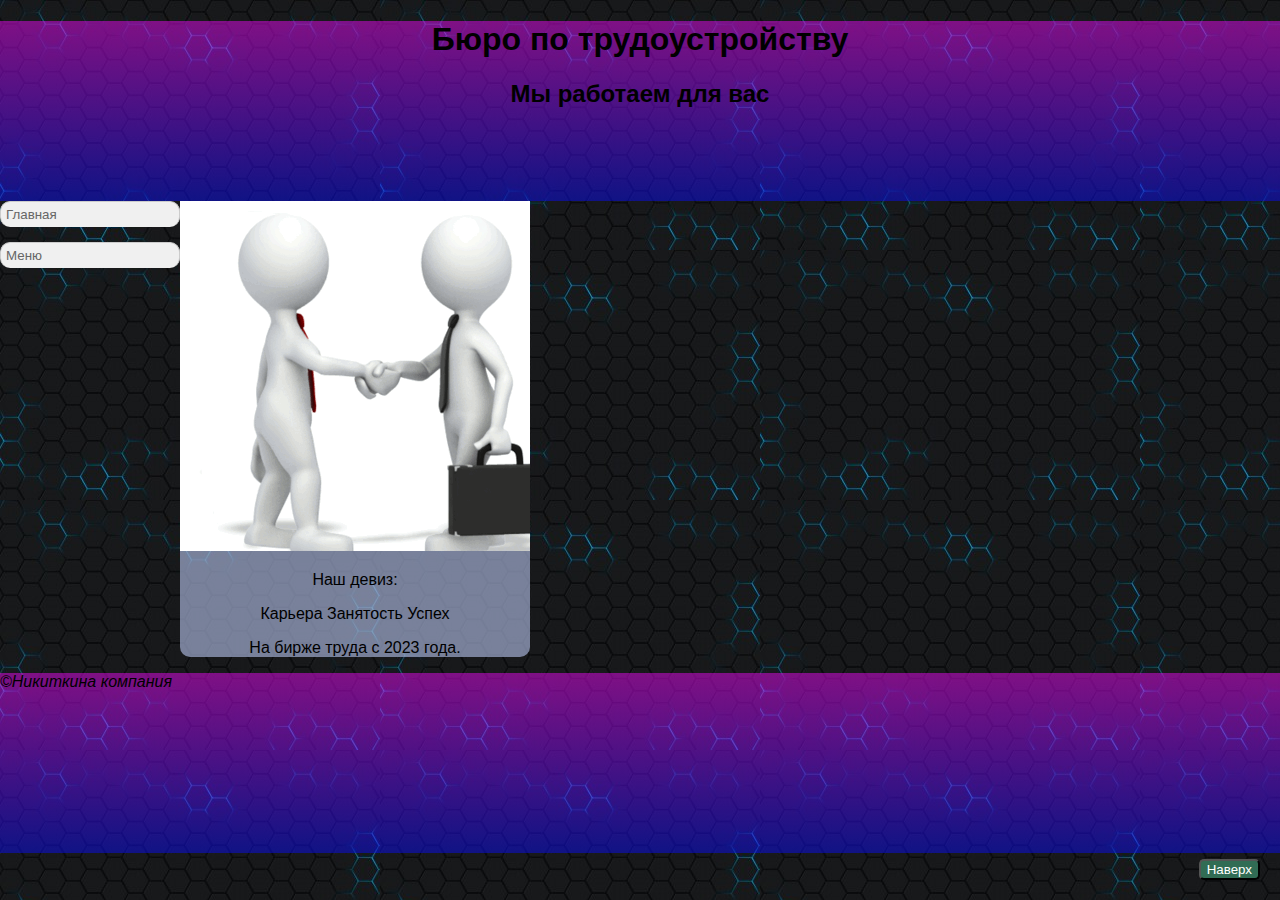
<file: index.html>
<!DOCTYPE html>
<html lang="en">
<head>
    <meta charset="UTF-8">
    <meta http-equiv="X-UA-Compatible" content="IE=edge">
    <meta name="viewport" content="width=device-width, initial-scale=1.0">
    <title>Главная</title>
    <link rel="icon" href="P.png" type="image/x-icon">
    <link rel="stylesheet" href="main.css">
    <link rel="icon" href="фон/Трудоустройство.jpg" type="image/x-icon">
</head>
<body>
    <header>
        <h1 align="center">Бюро по трудоустройству</h1>
        <h2 align="center">Мы работаем для вас</h2>
        <nav1>
            <ul class="menu">
             <li><a href="index.html"> Главная </a></li><br>
             <li><a>Меню</a>
             <ul>
             <li><a href="employee.html">Работники</a></li>
             <li><a href="about.html">О компании</a></li>
             <li class="marker"><a href="order.html">Поиск работы</a></li>
             <li class="marker"><a href="order2.html">Поиск работников</a></li>
             </ul>
            </li>
        </ul>
         </nav1>
    </header>
        <div id="main">
    <nav>
       <ul class="menu">
        <li><a href="index.html"> Главная </a></li><br>
        <li><a>Меню</a>
        <ul>
        <li><a href="employee.html">Работники</a></li>
        <li><a href="order.html">О компании</a></li>
        <li class="marker"><a href="order.html">Поиск работы</a></li>
        <li class="marker"><a href="order2.html">Поиск работников</a></li>
        </ul>
    </li>
</ul>
    </nav>
        <main class="index">
            <section class="img1">
                <embed source src="фон/анимация.gif" type="video/mp4" height="350" width="350">
            </section>
            <p>Наш девиз:</p>
            <p>Карьера Занятость Успех</p>
    <section>
        На бирже труда с 2023 года.
    </section>  
    </main>
    <aside></aside>
    </div>
    <footer>
        <button class="scroll-to-top" onclick="window.scrollTo({top: 0, behavior: 'smooth'});">Наверх</button>  
        <p><i>©Никиткина компания</i></p>
    </footer>
</body>
</html>
</file>
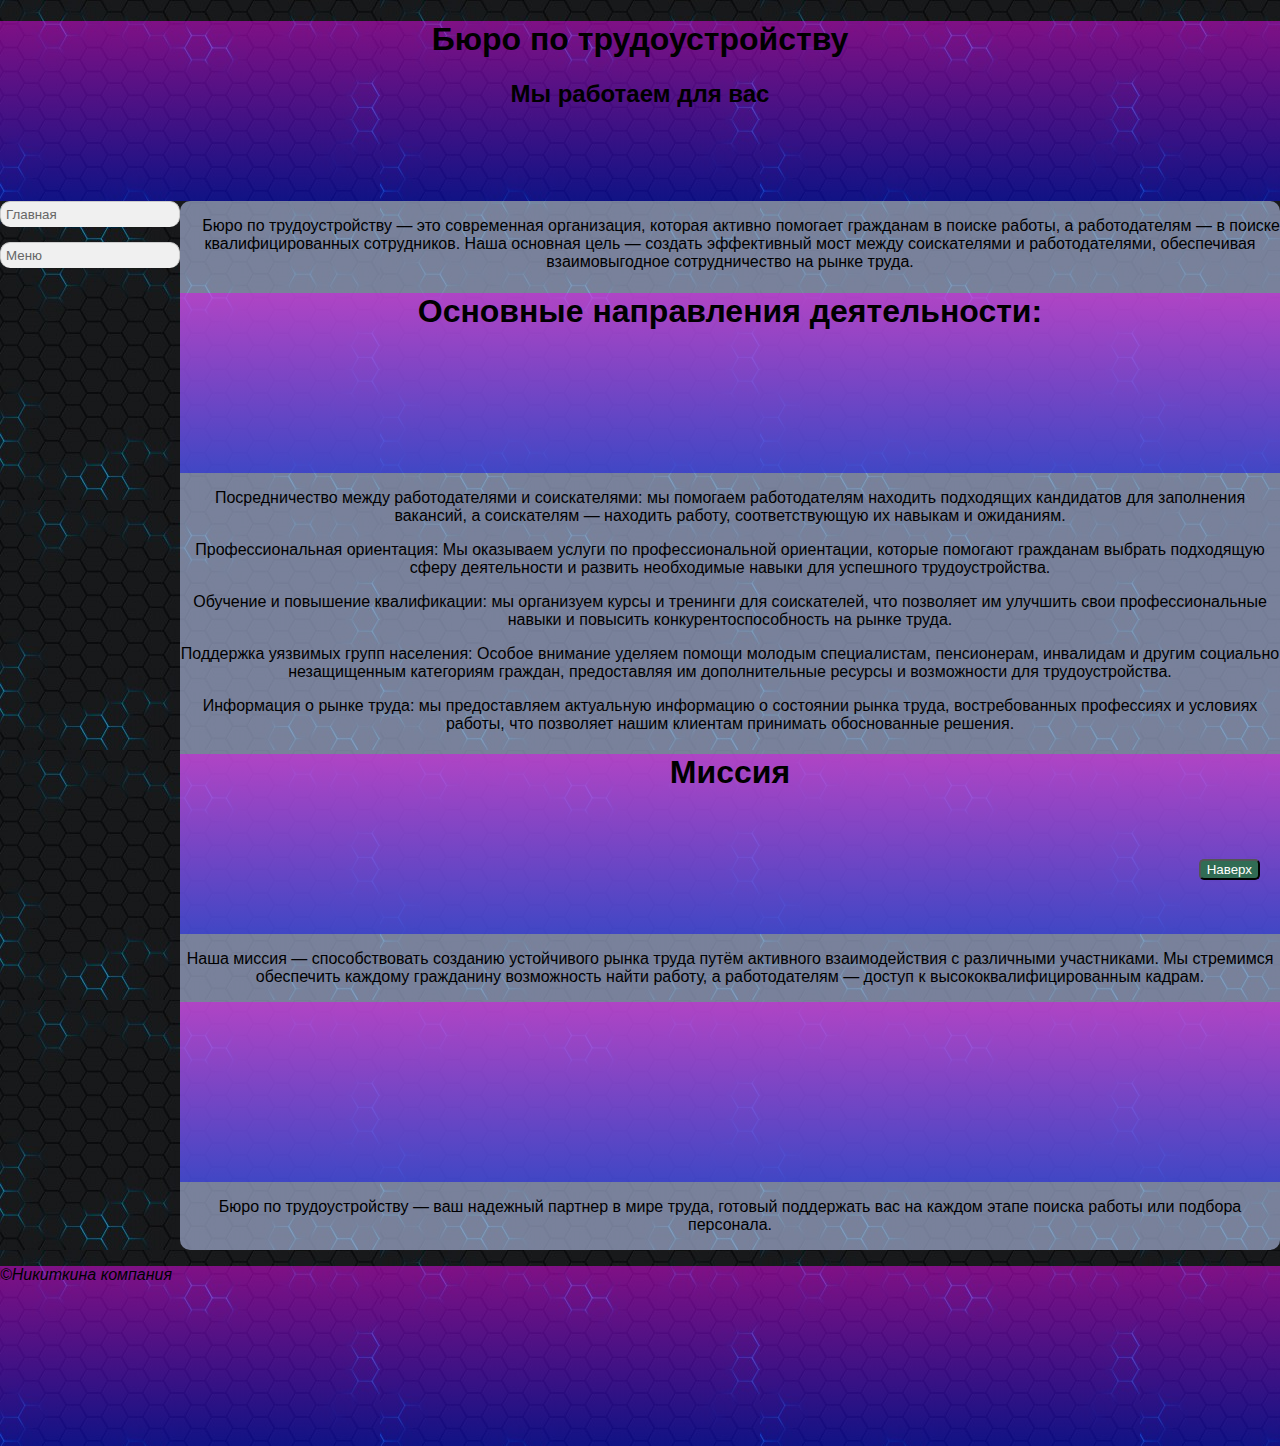
<file: about.html>
<!DOCTYPE html>
<html lang="en">
<head>
    <meta charset="UTF-8">
    <meta http-equiv="X-UA-Compatible" content="IE=edge">
    <meta name="viewport" content="width=device-width, initial-scale=1.0">
    <title>О компании</title>
    <link rel="stylesheet" href="main.css">
    <link rel="icon" href="фон/Трудоустройство.jpg" type="image/x-icon">
</head>
<body>
    
    <header>
        <h1 align="center">Бюро по трудоустройству</h1>
        <h2 align="center">Мы работаем для вас</h2>
        <nav1>
            <ul class="menu">
             <li><a href="index.html"> Главная </a></li><br>
             <li><a>Меню</a>
             <ul>
             <li><a href="employee.html">Работники</a></li>
             <li><a href="about.html">О компании</a></li>
             <li class="marker"><a href="order.html">Поиск работы</a></li>
             <li class="marker"><a href="order2.html">Поиск работников</a></li>
             </ul>
            </li>
        </ul>
         </nav1>
    </header>
   
        <div id="main">
            <nav>
                <ul class="menu">
                 <li><a href="index.html"> Главная </a></li><br>
                 <li><a>Меню</a>
                 <ul>
                 <li><a href="employee.html">Работники</a></li>
                 <li><a href="about.html">О компании</a></li>
                 <li class="marker"><a href="order.html">Поиск работы</a></li>
                 <li class="marker"><a href="order2.html">Поиск работников</a></li>
                 </ul>
                </li>
                </ul>
             </nav>
    <main>
            <p>&nbsp&nbsp&nbsp&nbsp&nbspБюро по трудоустройству — это современная организация, которая активно помогает гражданам в поиске работы, а работодателям — в поиске квалифицированных сотрудников. 
            Наша основная цель — создать эффективный мост между соискателями и работодателями, обеспечивая взаимовыгодное сотрудничество на рынке труда.
            </p>
            <header class="rt">
             <center>
                 <h1>Основные направления деятельности:</h1>
             </center>
            </header>
            <article>
             <p>Посредничество между работодателями и соискателями: мы помогаем работодателям находить подходящих кандидатов для заполнения вакансий, а соискателям — находить работу, соответствующую их навыкам и ожиданиям.</p>
             <p>Профессиональная ориентация: Мы оказываем услуги по профессиональной ориентации, которые помогают гражданам выбрать подходящую сферу деятельности и развить необходимые навыки для успешного трудоустройства.</p>
             <p>Обучение и повышение квалификации: мы организуем курсы и тренинги для соискателей, что позволяет им улучшить свои профессиональные навыки и повысить конкурентоспособность на рынке труда.</p>
             <p>Поддержка уязвимых групп населения: Особое внимание уделяем помощи молодым специалистам, пенсионерам, инвалидам и другим социально незащищенным категориям граждан, предоставляя им дополнительные ресурсы и возможности для трудоустройства.</p>
             <p>Информация о рынке труда: мы предоставляем актуальную информацию о состоянии рынка труда, востребованных профессиях и условиях работы, что позволяет нашим клиентам принимать обоснованные решения.</p>
            </article>
            <header class="rt">
             <center>
             <h1>Миссия</h1>
            </center>
            </header>
            <article>
             <p>Наша миссия — способствовать созданию устойчивого рынка труда путём активного взаимодействия с различными участниками. Мы стремимся обеспечить каждому гражданину возможность найти работу, а работодателям — доступ к высококвалифицированным кадрам.</p>
            </article>
            <header class="rt"></header>
                <article>
                 <p>Бюро по трудоустройству — ваш надежный партнер в мире труда, готовый поддержать вас на каждом этапе поиска работы или подбора персонала.
                </p>
                </article>
    </main>
    <aside></aside>
</div>                                  
         
        <footer>            
        <button class="scroll-to-top" onclick="window.scrollTo({top: 0, behavior: 'smooth'});">Наверх</button>
        <p><i>©Никиткина компания</i></p>
        </footer>
            </body>                       
</html>
</file>
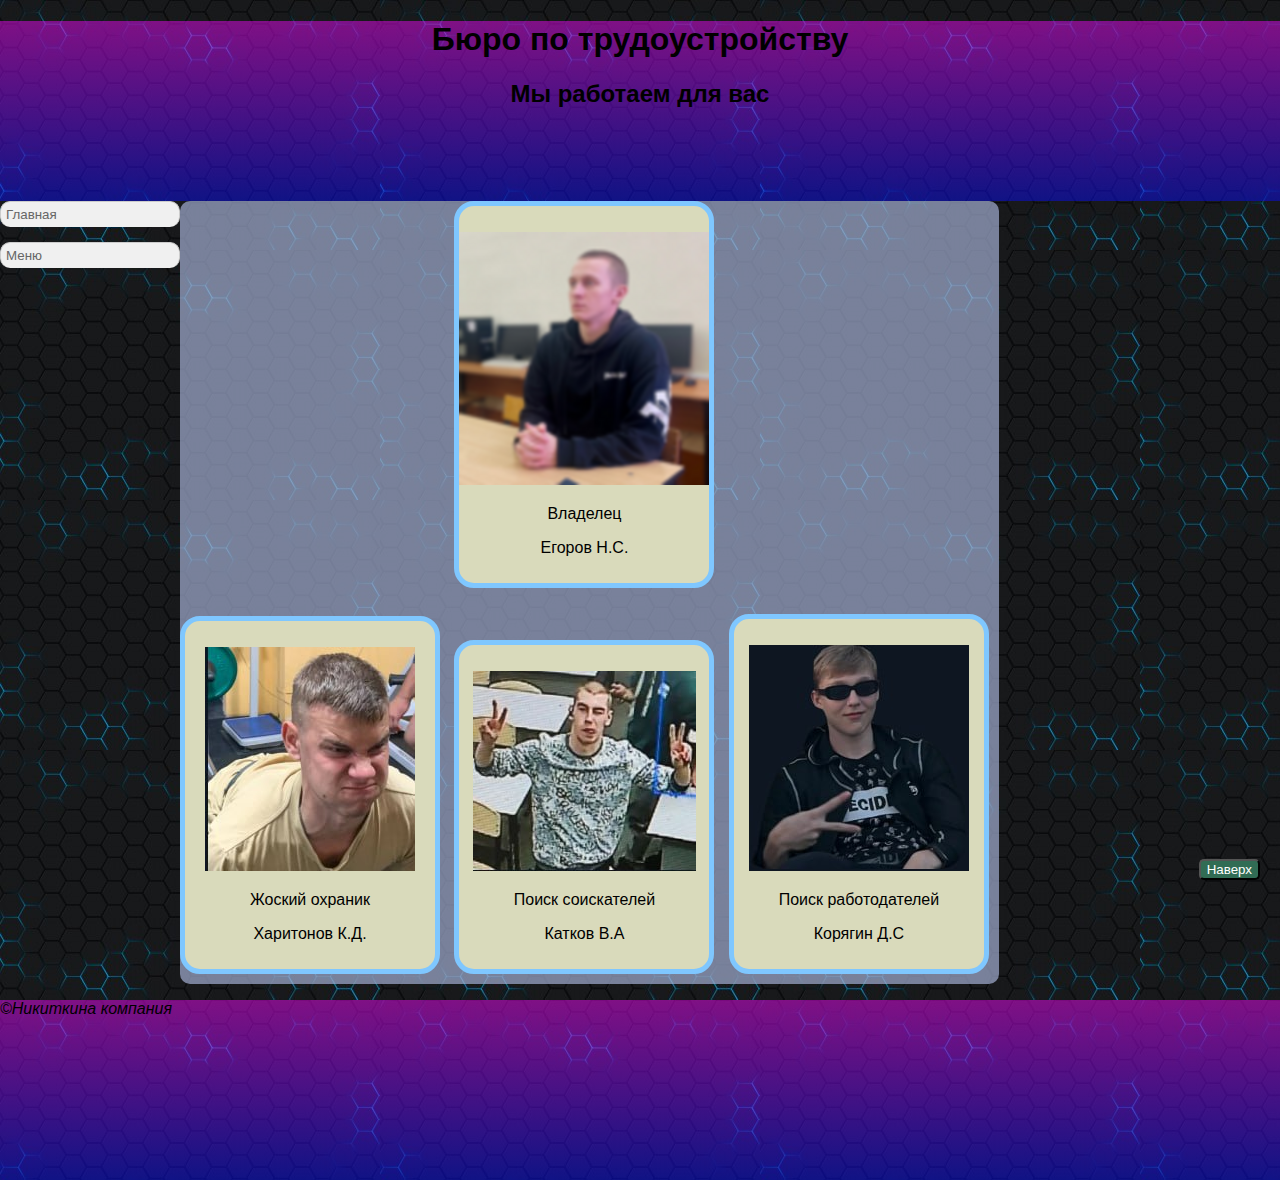
<file: employee.html>
<!DOCTYPE html>
<html lang="en">
<head>
    <meta charset="UTF-8">
    <meta http-equiv="X-UA-Compatible" content="IE=edge">
    <meta name="viewport" content="width=device-width, initial-scale=1.0">
    <title>Наши сотрудники</title>
    <link rel="stylesheet" href="main.css">
    <link rel="icon" href="фон/Трудоустройство.jpg" type="image/x-icon">
</head>
<body>
    
    <header>
        <h1 align="center">Бюро по трудоустройству</h1>
        <h2 align="center">Мы работаем для вас</h2>
        <nav1>
            <ul class="menu">
             <li><a href="index.html"> Главная </a></li><br>
             <li><a>Меню</a>
             <ul>
             <li><a href="employee.html">Работники</a></li>
             <li><a href="about.html">О компании</a></li>
             <li class="marker"><a href="order.html">Поиск работы</a></li>
             <li class="marker"><a href="order2.html">Поиск работников</a></li>
             </ul>
            </li>
        </ul>
         </nav1>
    </header>
   
        <div id="main">
            <nav>
                <ul class="menu">
                 <li><a href="index.html"> Главная </a></li><br>
                 <li><a>Меню</a>
                 <ul>
                 <li><a href="employee.html">Работники</a></li>
                 <li><a href="about.html">О компании</a></li>
                 <li class="marker"><a href="order.html">Поиск работы</a></li>
                 <li class="marker"><a href="order2.html">Поиск работников</a></li>
                 </ul>
                </li>
                </ul>
             </nav>
        <main class="post">
            
        <div class="employee">
                <p><img src="Сотрудники/заглавный_админ.png"></p>
                <p>Владелец</p>
                <p>Егоров Н.С.</p>
        </div>
        <p></p>
    <div class="employee">
        <p><img src="Сотрудники/жОСКИЙ_ОХРАННИК.jpg"></p>
        <p>Жоский охраник</p>
        <p>Харитонов К.Д.</p>
    </div>
    <div class="employee">
        <p><img src="Сотрудники/поиск_рабочих.jpg"></p>
        <p>Поиск соискателей</p>
        <p>Катков В.А</p>
</div>
    <div class="employee">
        <p><img src="Сотрудники/поиск_работодатей.jpg"></p>
        <p>Поиск работодателей</p>
        <p>Корягин Д.C</p>
    </div>
        </main>
        <aside></aside>
    
</div>

<footer>
    <button class="scroll-to-top" onclick="window.scrollTo({top: 0, behavior: 'smooth'});">Наверх</button>  
    <p><i>©Никиткина компания</i></p>
</footer>
</body>
</html>
</file>
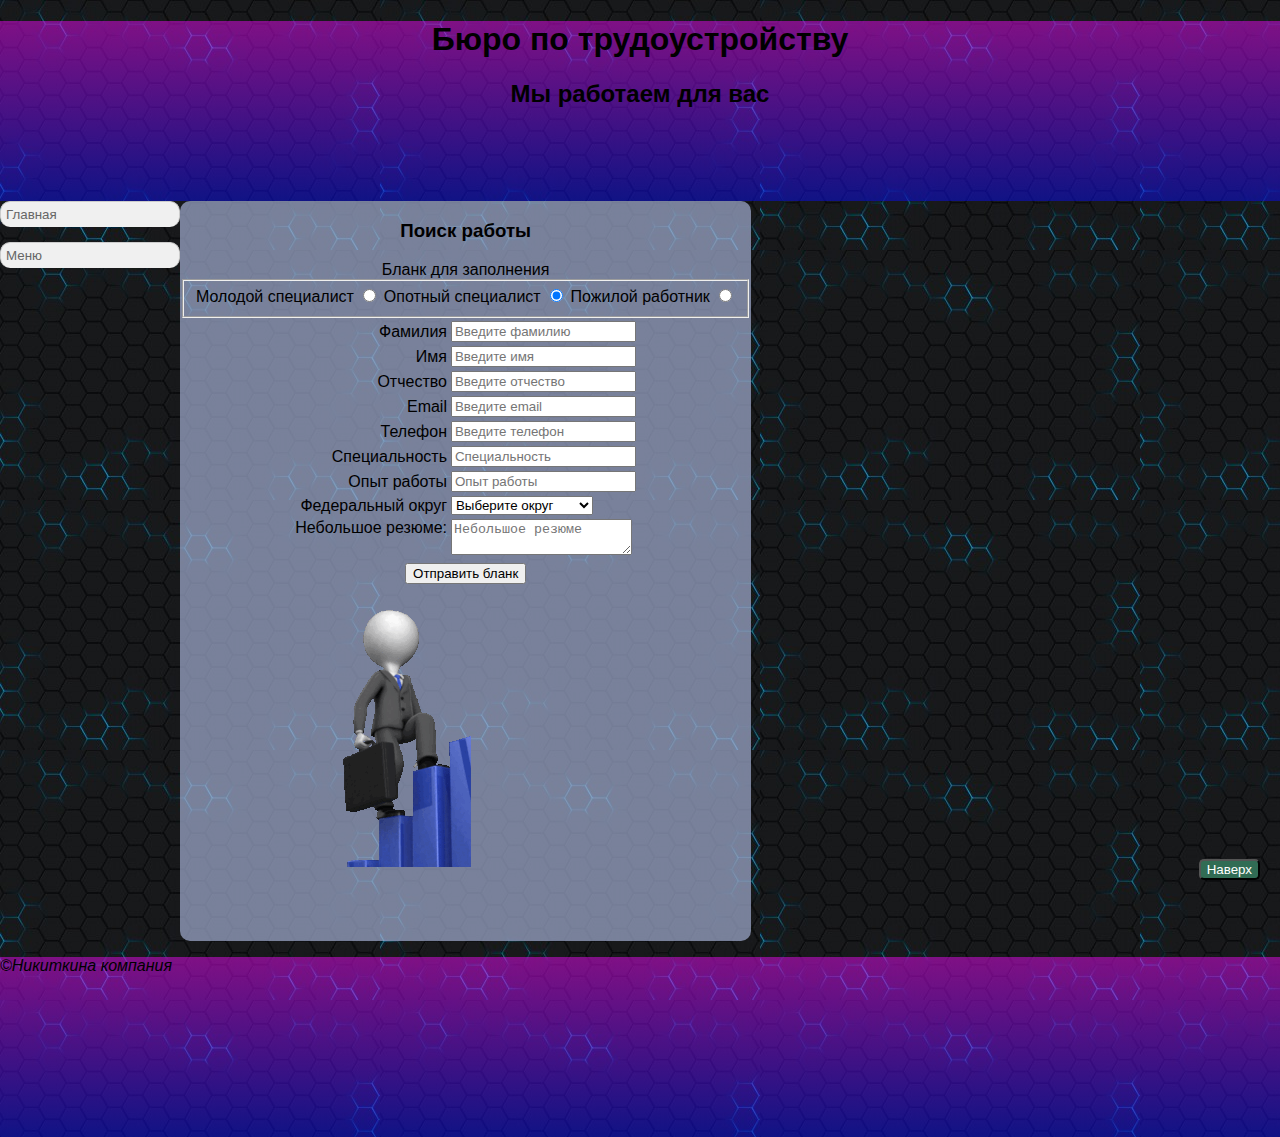
<file: order.html>
<!DOCTYPE html>
<html lang="en">
<head>
    <meta charset="UTF-8">
    <meta http-equiv="X-UA-Compatible" content="IE=edge">
    <meta name="viewport" content="width=device-width, initial-scale=1.0">
    <title>Заказы</title>
    <link rel="stylesheet" href="main.css">
    <link rel="icon" href="фон/Трудоустройство.jpg" type="image/x-icon">
</head>
<body>
    <header>
        <h1 align="center">Бюро по трудоустройству</h1>
        <h2 align="center">Мы работаем для вас</h2>
        <nav1>
            <ul class="menu">
             <li><a href="index.html"> Главная </a></li><br>
             <li><a>Меню</a>
             <ul>
             <li><a href="employee.html">Работники</a></li>
             <li><a href="about.html">О компании</a></li>
             <li class="marker"><a href="order.html">Поиск работы</a></li>
             <li class="marker"><a href="order2.html">Поиск работников</a></li>
             </ul>
            </li>
        </ul>
         </nav1>
    </header>
   
        <div id="main">
            <nav>
                <ul class="menu">
                 <li><a href="index.html"> Главная </a></li><br>
                 <li><a>Меню</a>
                 <ul>
                 <li><a href="employee.html">Работники</a></li>
                 <li><a href="about.html">О компании</a></li>
                 <li class="marker"><a href="order.html">Поиск работы</a></li>
                 <li class="marker"><a href="order2.html">Поиск работников</a></li>
                 </ul>
                </li>
            </ul>
             </nav>
    <main class="post">
        
        <section class="order1">
            <h3>Поиск работы</h3>
            <form action="orderup" method="post">
                    <legend>Бланк для заполнения</legend>
                    <fieldset>
                        <label>
                            Молодой специалист
                            <input type="radio" name="payment_method" value="mol" checked />
                        </label>
                        <label>
                            Опотный специалист
                            <input type="radio" name="payment_method" value="opot" checked />
                        </label>
                        <label>
                            Пожилой работник
                            <input type="radio" name="payment_method" value="star" />
                        </label>
                    </fieldset>
                <center>
                <table>
                    <tr>
                        <td align="right">
                            <label for="last_name">Фамилия</label>
                        </td>
                        <td>
                            <input type="text" id="last_name" name="last_name" required placeholder="Введите фамилию" />
                        </td>
                    </tr>
                    <tr>
                        <td align="right">
                            <label for="first_name">Имя</label>
                        </td>
                        <td>
                            <input type="text" id="first_name" name="first_name" required placeholder="Введите имя" />
                        </td>
                    </tr>
                    <tr>
                        <td align="right">
                            <label for="patronymic">Отчество</label>
                        </td>
                        <td>
                            <input type="text" id="patronymic" name="patronymic" placeholder="Введите отчество" />
                        </td>
                    </tr>
                    <tr>
                        <td align="right">
                            <label for="email">Email</label>
                        </td>
                        <td>
                            <input type="email" id="email" name="email" required placeholder="Введите email" />
                        </td>
                    </tr>
                    <tr>
                        <td align="right">
                            <label for="phone">Телефон</label>
                        </td>
                        <td>
                            <input type="tel" id="phone" name="phone" required placeholder="Введите телефон" />
                        </td>
                    </tr>
                    <tr>
                        <td align="right">
                            <label for="password">Специальность</label>
                        </td>
                        <td>
                            <input type="text" id="password" name="password" required placeholder="Специальность" />
                        </td>
                    </tr>
                    <tr>
                        <td align="right">
                            <label for="password_confirm">Опыт работы</label>
                        </td>
                        <td>
                            <input type="text" id="opit" name="opit" required placeholder="Опыт работы" />
                        </td>
                    </tr>
                    <tr>
                        <td align="right">
                            <label for="okrug">Федеральный округ</label>
                        </td>
                        <td>
                            <select id="okrug" name="okrug" required placeholder="Выберите федеральный округ">
                                <option value="">Выберите округ</option>
                                <option value="Центральный">Центральный</option>
                                <option value="Северо-Западный">Северо-Западный</option>
                                <option value="Приволжский">Приволжский</option>
                                <option value="Южный">Южный</option>
                                <option value="Северо-Кавказский">Северо-Кавказский</option>
                                <option value="Уральский">Уральский</option>
                                <option value="Сибирский">Сибирский</option>
                                <option value="Дальневосточный">Дальневосточный</option>
                            </select>
                        </td>
                    </tr>
                    <tr>
                        <td valign="top" align="right">
                            <label for="wishes">Небольшое резюме:</label>
                        </td>
                        <td>
                            <textarea id="wishes" name="wishes" placeholder="Небольшое резюме"></textarea>
                        </td>
                    </tr>
                    <tr>
                        <td align="center" colspan="2">
                            <input type="submit" value="Отправить бланк" />
                        </td>
                    </tr>
                </table> 
            </center>  
            </form>
            <section class="orgif">
                <embed source src="фон/гифрост.gif" type="video/mp4" height="350" width="350">
            </section> 
        </section>    
    </main>
    <aside></aside>
</div>


    <footer>
        <button class="scroll-to-top" onclick="window.scrollTo({top: 0, behavior: 'smooth'});">Наверх</button> 
        <p><i>©Никиткина компания</i></p>
    </footer>
</body>
</html>
</file>
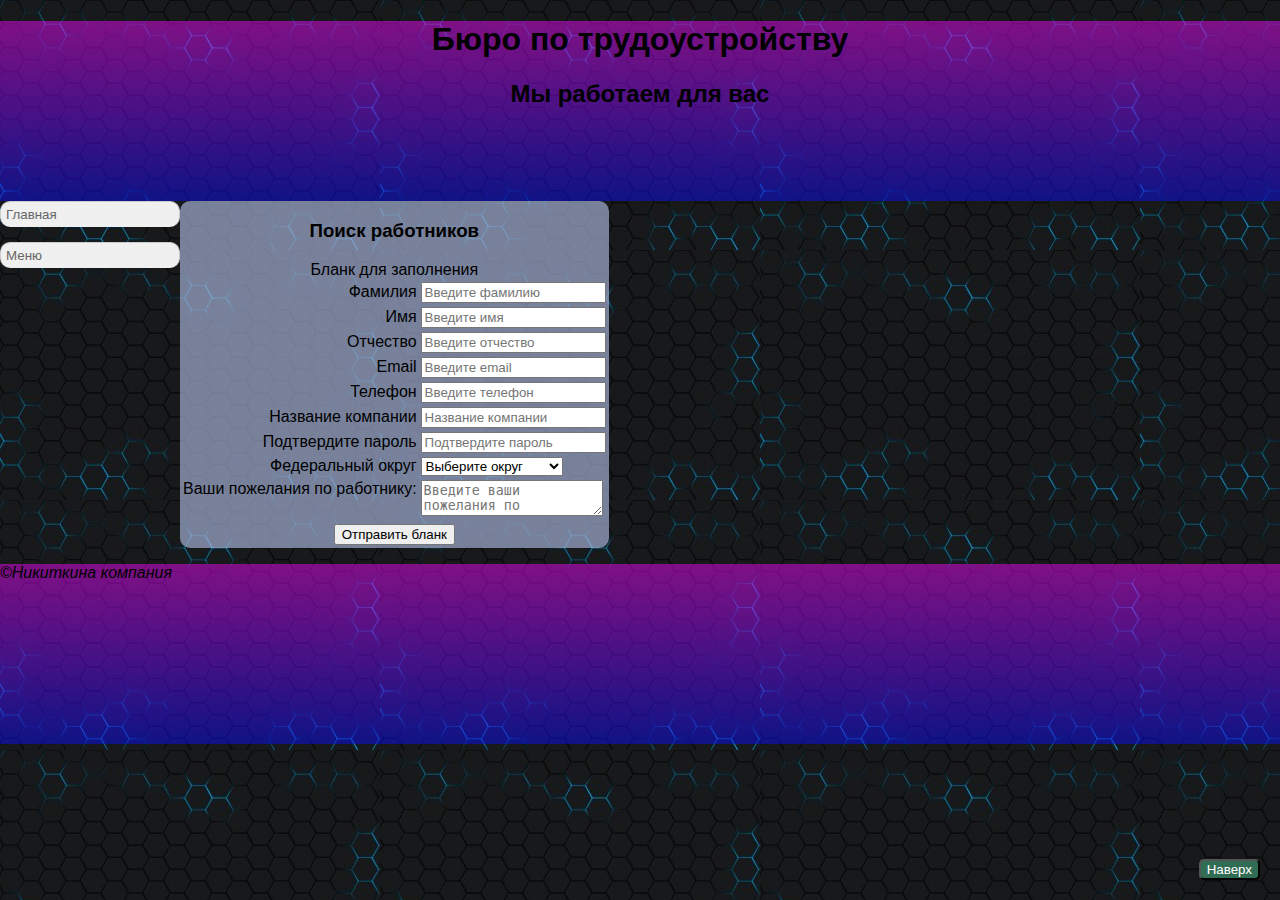
<file: order2.html>
<!DOCTYPE html>
<html lang="en">
<head>
    <meta charset="UTF-8">
    <meta http-equiv="X-UA-Compatible" content="IE=edge">
    <meta name="viewport" content="width=device-width, initial-scale=1.0">
    <title>Заказы</title>
    <link rel="stylesheet" href="main.css">
    <link rel="icon" href="фон/Трудоустройство.jpg" type="image/x-icon">
</head>
<body>

    <header>
        <h1 align="center">Бюро по трудоустройству</h1>
        <h2 align="center">Мы работаем для вас</h2>
        <nav1>
            <ul class="menu">
             <li><a href="index.html"> Главная </a></li><br>
             <li><a>Меню</a>
             <ul>
             <li><a href="employee.html">Работники</a></li>
             <li><a href="about.html">О компании</a></li>
             <li class="marker"><a href="order.html">Поиск работы</a></li>
             <li class="marker"><a href="order2.html">Поиск работников</a></li>
             </ul>
            </li>
        </ul>
         </nav1>
    </header>
   
        <div id="main">
            <nav>
                <ul class="menu">
                 <li><a href="index.html"> Главная </a></li><br>
                 <li><a>Меню</a>
                 <ul>
                 <li><a href="employee.html">Работники</a></li>
                 <li><a href="about.html">О компании</a></li>
                 <li class="marker"><a href="order.html">Поиск работы</a></li>
                 <li class="marker"><a href="order2.html">Поиск работников</a></li>
                 </ul>
                </li>
            </ul>
        </nav>
    <main class="post">
        
        <section>
            <h3>Поиск работников</h3>
            <form action="orderup" method="post">
                <legend>Бланк для заполнения</legend>
                <center>
                <table>
                    <tr>
                        <td align="right">
                            <label for="last_name">Фамилия</label>
                        </td>
                        <td>
                            <input type="text" id="last_name" name="last_name" required placeholder="Введите фамилию" />
                        </td>
                    </tr>
                    <tr>
                        <td align="right">
                            <label for="first_name">Имя</label>
                        </td>
                        <td>
                            <input type="text" id="first_name" name="first_name" required placeholder="Введите имя" />
                        </td>
                    </tr>
                    <tr>
                        <td align="right">
                            <label for="patronymic">Отчество</label>
                        </td>
                        <td>
                            <input type="text" id="patronymic" name="patronymic" placeholder="Введите отчество" />
                        </td>
                    </tr>
                    <tr>
                        <td align="right">
                            <label for="email">Email</label>
                        </td>
                        <td>
                            <input type="email" id="email" name="email" required placeholder="Введите email" />
                        </td>
                    </tr>
                    <tr>
                        <td align="right">
                            <label for="phone">Телефон</label>
                        </td>
                        <td>
                            <input type="tel" id="phone" name="phone" required placeholder="Введите телефон" />
                        </td>
                    </tr>
                    <tr>
                        <td align="right">
                            <label for="password">Название компании</label>
                        </td>
                        <td>
                            <input type="password" id="password" name="password" required placeholder="Название компании" />
                        </td>
                    </tr>
                    <tr>
                        <td align="right">
                            <label for="compani">Подтвердите пароль</label>
                        </td>
                        <td>
                            <input type="text" id="compani" name="compani" required placeholder="Подтвердите пароль" />
                        </td>
                    </tr>
                    <tr>
                        <td align="right">
                            <label for="okrug">Федеральный округ</label>
                        </td>
                        <td>
                            <select id="okrug" name="okrug" required placeholder="Выберите федеральный округ">
                                <option value="">Выберите округ</option>
                                <option value="Центральный">Центральный</option>
                                <option value="Северо-Западный">Северо-Западный</option>
                                <option value="Приволжский">Приволжский</option>
                                <option value="Южный">Южный</option>
                                <option value="Северо-Кавказский">Северо-Кавказский</option>
                                <option value="Уральский">Уральский</option>
                                <option value="Сибирский">Сибирский</option>
                                <option value="Дальневосточный">Дальневосточный</option>
                            </select>
                        </td>
                    </tr>
                    <tr>
                        <td valign="top" align="right">
                            <label for="wishes">Ваши пожелания по работнику:</label>
                        </td>
                        <td>
                            <textarea id="wishes" name="wishes" placeholder="Введите ваши пожелания по работнику"></textarea>
                        </td>
                    </tr>
                    <tr>
                        <td align="center" colspan="2">
                            <input type="submit" value="Отправить бланк" />
                        </td>
                    </tr>
                </table>  
            </center>  
            </form>
        </section>    
    </main>
    <aside></aside>
</div>
    <footer>
        <button class="scroll-to-top" onclick="window.scrollTo({top: 0, behavior: 'smooth'});">Наверх</button> 
        <p><i>©Никиткина компания</i></p>
    </footer>
</body>
</html>
</file>
<file: main.css>
.scroll-to-top {
          position: fixed;
          bottom: 20px;
          right: 20px;
          background-color: #316c54;
          color: white;
          border-radius: 5px;
        }
        ul {
          width: 180px; /* Ширина меню */
          list-style: none; /* Для списка убираем маркеры */
          margin: 0; /* Нет отступов вокруг */
          padding: 0; /* Убираем поля вокруг текста */
          font-family: Arial, sans-serif; /* Рубленый шрифт для текста меню */
          font-size: 10pt; /* Размер названий в пункте меню */
        }
        li ul {
        position: absolute; /* Подменю позиционируются абсолютно */
        display: none; /* Скрываем подменю */
        margin-left: 65px; /* Сдвигаем подменю вправо */
        margin-top: -2em; /* Сдвигаем подменю вверх */
        }
        li a {
        display: block; /* Ссылка как блочный элемент */
        padding: 5px; /* Поля вокруг надписи */
        text-decoration: none; /* Подчеркивание у ссылок убираем */
        color: #666; /* Цвет текста */
        border: 1px solid #ccc;/* Рамка вокруг пунктов меню */
        background-color: #f0f0f0; /* Цвет фона */
        border-bottom: none; /* Границу снизу не проводим */
        border-radius: 10px
        }
        li a:hover {
        color: #ffe; /* Цвет текста активного пункта */
        background-color: #5488af; /* Цвет фона активного пункта */
        }
        li:hover ul {
        display: block; /* При выделении пункта курсором мыши отображается
        подменю */
        }
         body {
            background-image: url(фон/bg3.jpg);
            margin: 0;
            }
            #main {
            display: flex;
            min-height: calc(80vh - 60vh); }
            main{
              text-align: center;
              background-color: rgba(162, 173, 208, 0.705);
              border-radius: 10px
          }
          main{
            height: auto;
            width: auto;
          }
          body {
              font-family: Arial, sans-serif; /* Устанавливаем шрифт для всего документа */
          }
          main.satr {
              flex-wrap: wrap; /* Позволяет переносить элементы на следующую строку */
              justify-content: center; /* Центрируем элементы по горизонтали */
          }
          .employee {
              margin: 15px; /* Отступ между элементами */
              flex: 1 1 150px; /* Позволяет элементам изменять размер, минимальная ширина 150px */
              background: #d9dabb; /* Цвет фона */
              width: 170px; /* Ширина */
              margin: 0 10px 10px 0; /* Отступы */
              padding: 10px 0; /* Поля сверху и снизу */
              text-align: center; /* Выравнивание по центру */
              display: inline-block; /* Строчно-блочный элемент */
              border-radius: 15px;
              border: 5px solid #7FC7FF; /* Параметры рамки */
              border-radius: 20px;
              width: 250px;           
          }
        header, footer {
        background:linear-gradient(rgba(230, 8, 238, 0.5), rgba(9, 13, 238, 0.5));
        height: 20vh;
        }
        .index{
          align-content: center;
        }
        @media (max-width: 400px) {
          nav{display: none;}
          }
          nav1 {
            display: none; /* Скрываем nav1 по умолчанию */
        }
        
        /* Показываем nav1 только на экранах шириной 400px и меньше */
        @media (max-width: 400px) {
            nav1 {
                display: flex; /* Показываем nav1 как flex контейнер */
            }
          }
          nav1 .menu {
            display: flex; /* Элементы располагаются в строку */
        }
        nav1 .menu li {
            margin-right: 15px; /* Отступ между пунктами меню в строке */
        }
        .index{
          align-content: center;
        }
</file>
